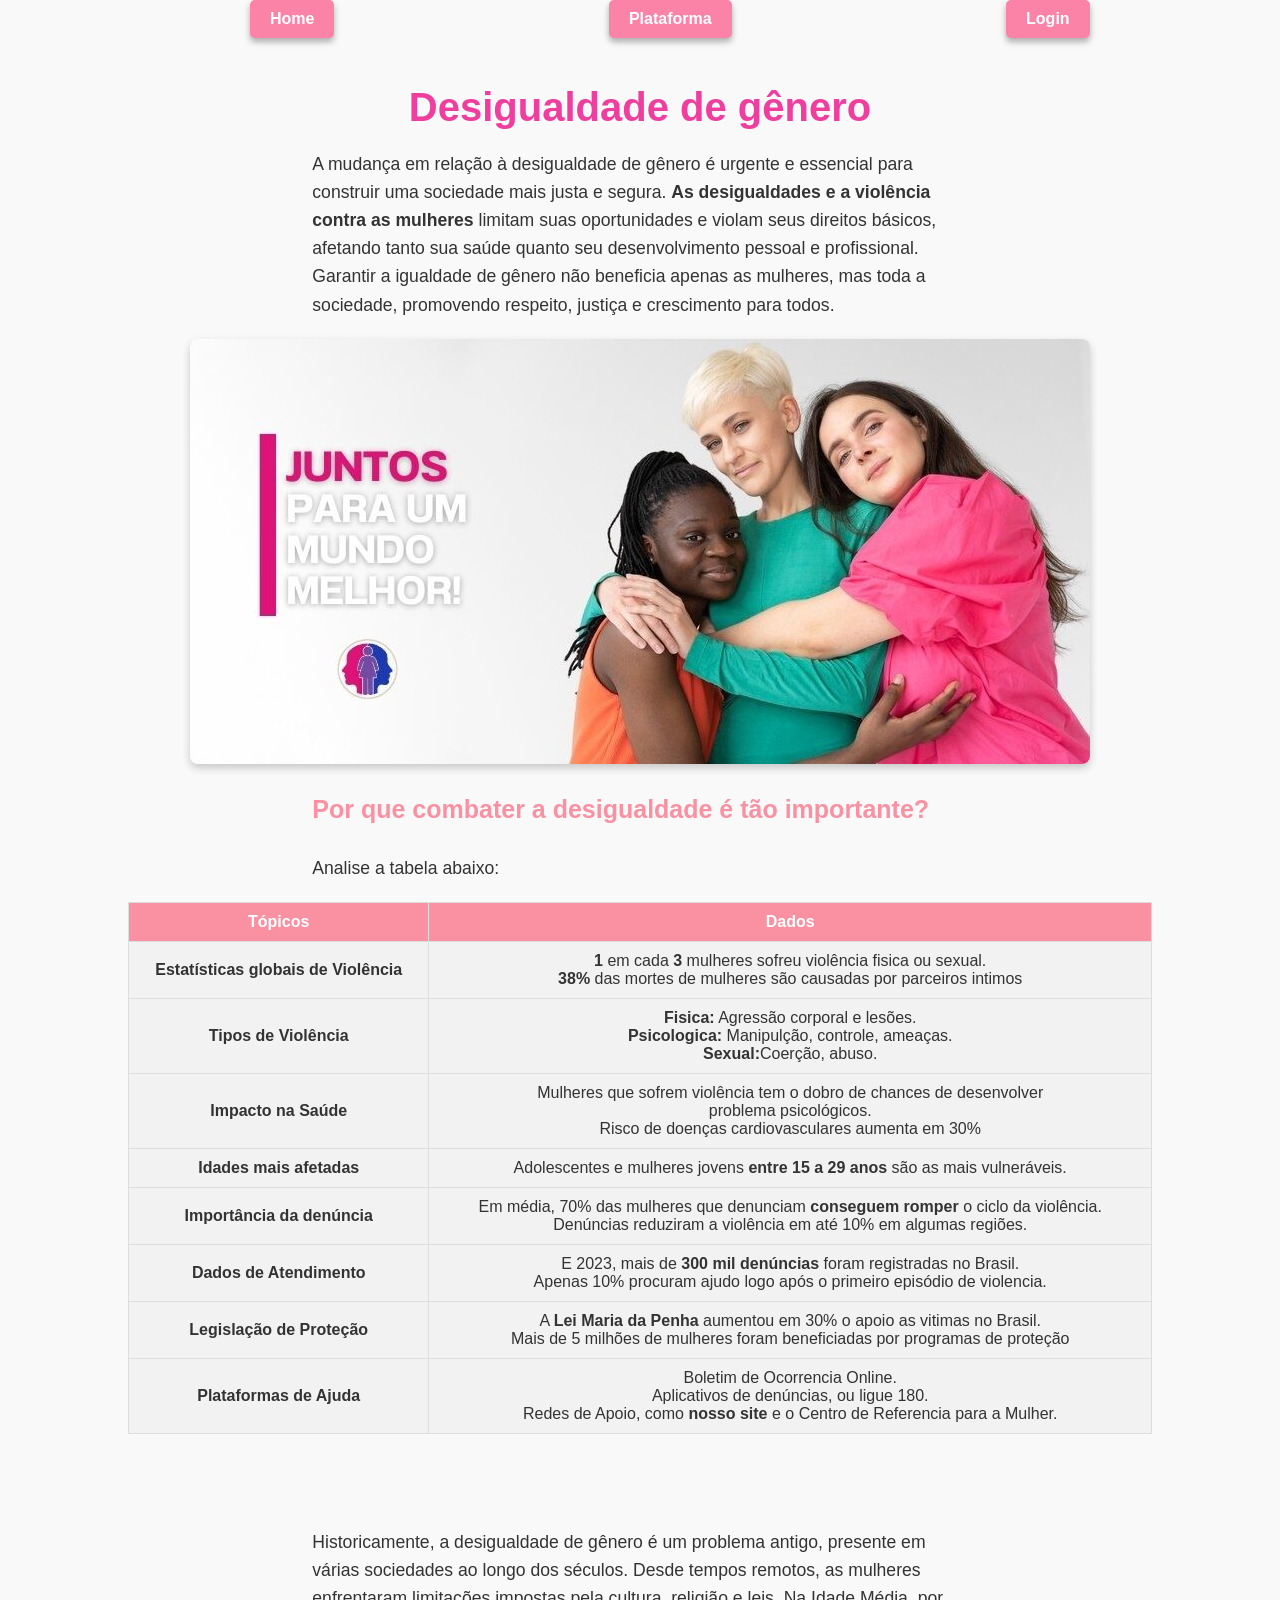
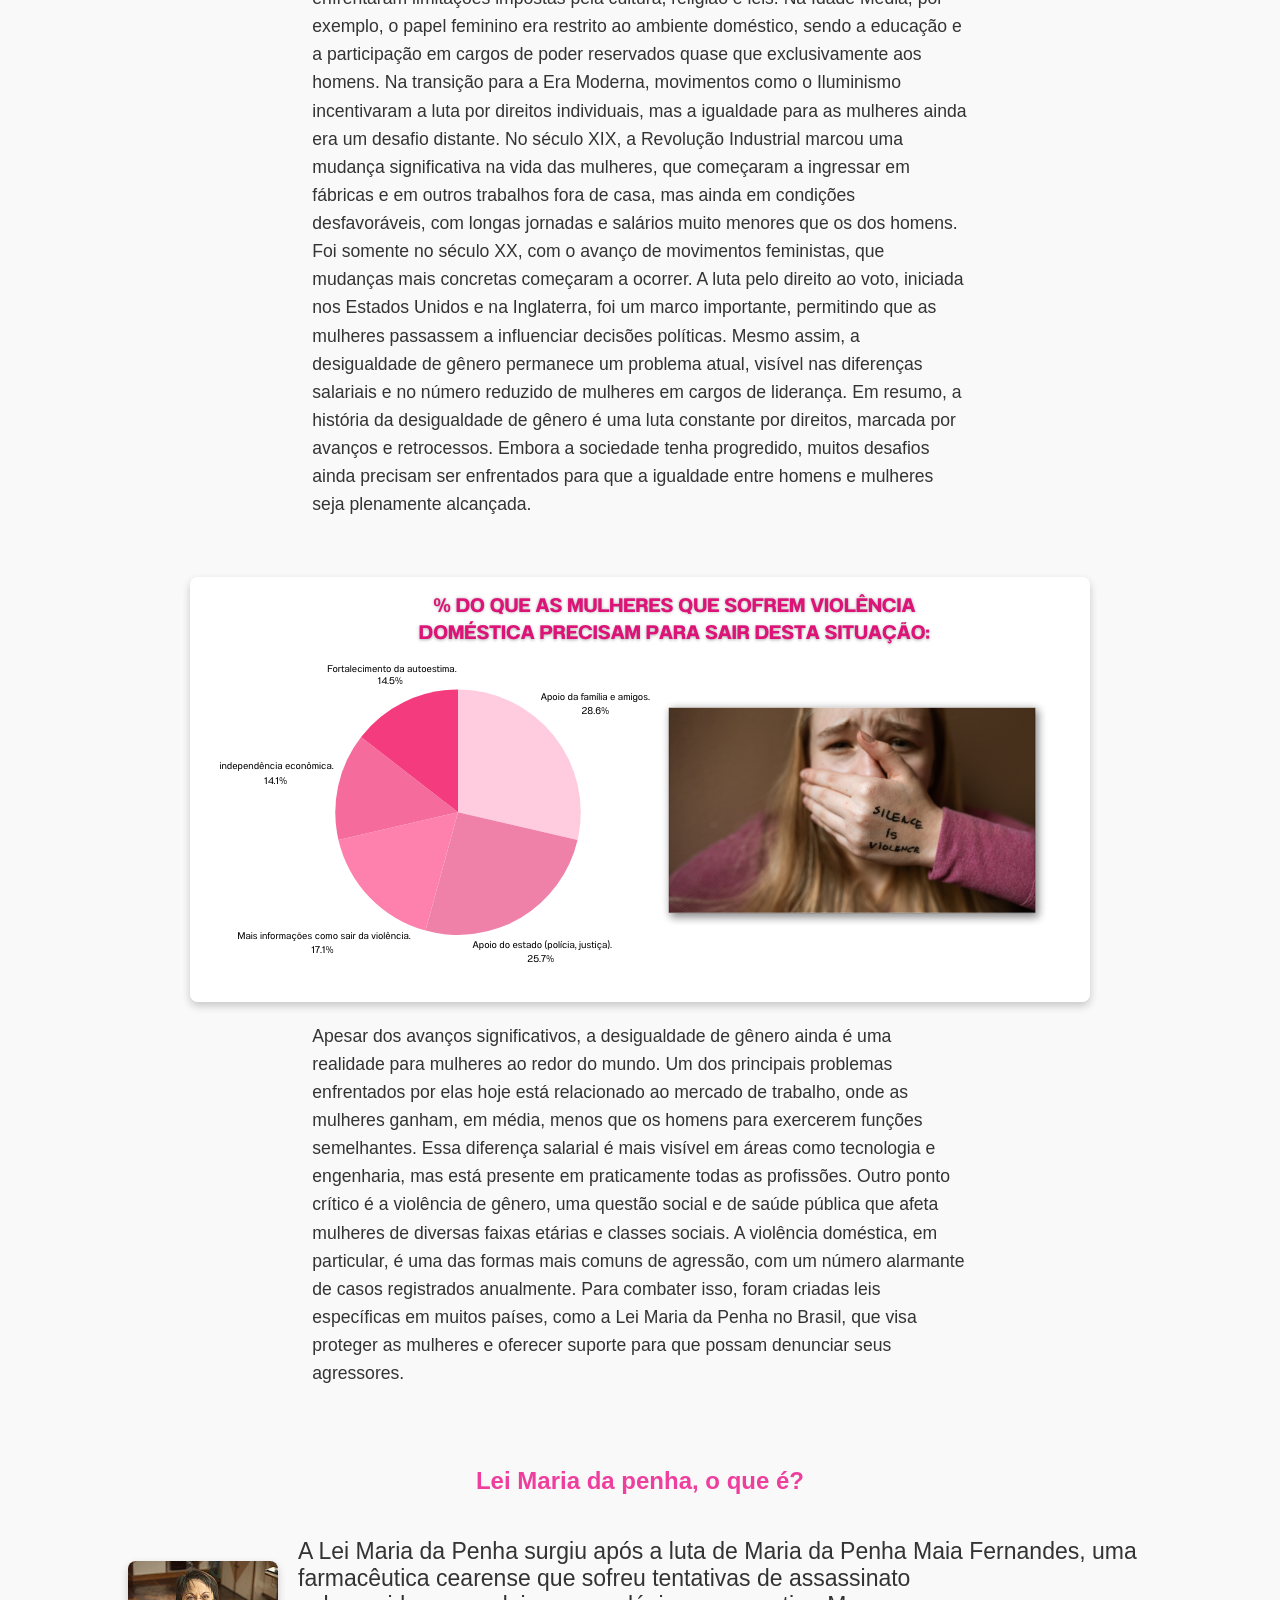
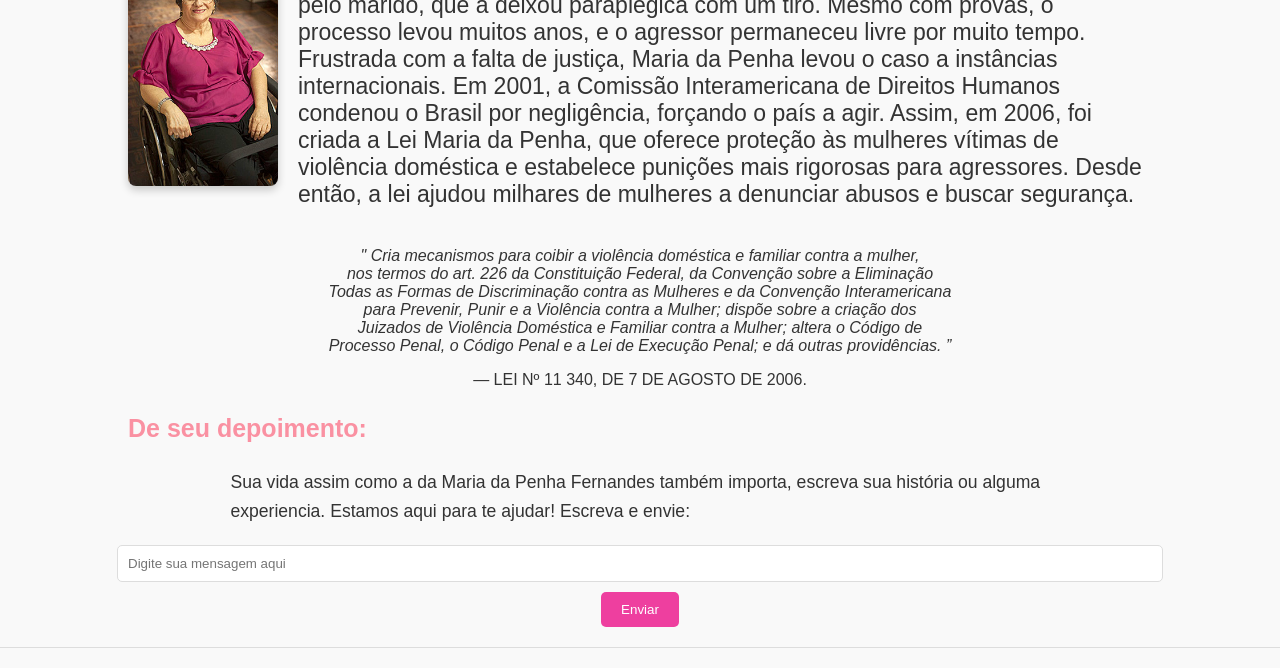
<file: blog.html>
<!DOCTYPE html>
<html lang="pt-BR">
<head>
<meta charset="UTF-8">
<meta name="viewport" content="width=device-width, initial-scale=1.0">
<link href="css/blog.css" rel="stylesheet" type="text/css">
<title>Sobre o Site</title>
</head>

<body>
    <a href="index.html" class="btn-home">Home</a> 
        <a href="plataforma.html" class="btn-home">Plataforma</a>
        <a href="login.html" class="btn-home">Login</a>
    <div class="container">
     <h1>Desigualdade de gênero</h1>
     <div class="text-section">
<p>A mudança em relação à desigualdade de gênero é urgente e essencial para construir
     uma sociedade mais justa e segura. <b>As desigualdades e a violência contra as mulheres </b>
     limitam suas oportunidades e violam seus direitos básicos, afetando tanto sua saúde 
     quanto seu desenvolvimento pessoal e profissional. Garantir a igualdade de gênero não
      beneficia apenas as mulheres, mas toda a sociedade, promovendo respeito, justiça e
       crescimento para todos.</p>
</div>

    <div class="image-section">
<!-- Imagem inicial do site, "Juntos para um mundo melhor" --><img src="img/JUNTOS.jpg" alt="mulheres">
     </div>
<div class="text-section">
<b><p style="font-size: 25px; color: #fa91a2;">Por que combater a desigualdade é tão importante?</p></b>
<p>Analise a tabela abaixo:</p>
    </div>

     <table>
<tr>
<th>Tópicos</th>
<th>Dados</th>
</tr>

<tr>
<td><b>Estatísticas globais de Violência </b></td>
<td><b> 1 </b> em cada<b> 3 </b>mulheres sofreu violência fisica ou sexual. 
    <br><b>38% </b>das mortes de mulheres são causadas por parceiros intimos</td>
</tr>

<tr>
     <td><b>Tipos de Violência</b> </td>
    <td><b>Fisica:</b> Agressão corporal e lesões. <br>
      <b>  Psicologica:</b> Manipulção, controle, ameaças.<br>
      <b>  Sexual:</b>Coerção, abuso.
    </td>
</tr>

<tr>
    <td><b>Impacto na Saúde</b></td>
     <td>Mulheres que sofrem violência tem o dobro de chances de desenvolver<br>
        problema psicológicos. <br> Risco de doenças cardiovasculares aumenta
       em 30%</td>
</tr>
<tr>
    <td><b>Idades mais afetadas</b></td>
    <td>Adolescentes e mulheres jovens <b>entre 15 a 29 anos</b> são as mais vulneráveis.</td>
    </tr>
    <tr>
    <td><b>Importância da denúncia </b></td>
    <td>Em média, 70% das mulheres que denunciam <b>conseguem romper</b> o ciclo da violência.
        <br> Denúncias reduziram a violência em até 10% em algumas regiões.</td>
    </tr>
    <tr>
    <td><b>Dados de Atendimento</b></td>
    <td>E 2023, mais de  <b>300 mil denúncias</b> foram registradas no Brasil.                                                                                                  
        <br> Apenas 10% procuram ajudo logo após o primeiro episódio de
        violencia.</td>
    </tr>

    <tr>
        <td><b>Legislação de Proteção</b></td>
        <td>A <b>Lei Maria da Penha</b> aumentou em 30% o apoio as vitimas no Brasil.
         <br> Mais de 5 milhões de mulheres foram beneficiadas por programas de 
            proteção
        </td>
        </tr>

        <tr>
            <td><b>Plataformas de Ajuda</b></td>
            <td>Boletim de Ocorrencia Online.<br>
            Aplicativos de denúncias, ou ligue 180. <br>
        Redes de Apoio, como <b>nosso site</b> e o Centro de Referencia para a Mulher. </td>
            </tr>
     </table>

<div class="text-section">
    <br>
    <br>
<p>Historicamente, a desigualdade de gênero é um problema antigo, presente em várias sociedades ao longo 
    dos séculos. Desde tempos remotos, as mulheres enfrentaram limitações impostas pela cultura, religião 
    e leis. Na Idade Média, por exemplo, o papel feminino era restrito ao ambiente doméstico, sendo a 
    educação e a participação em cargos de poder reservados quase que exclusivamente aos homens.
    Na transição para a Era Moderna, movimentos como o Iluminismo incentivaram a luta por direitos 
    individuais, mas a igualdade para as mulheres ainda era um desafio distante. No século XIX, a 
    Revolução Industrial marcou uma mudança significativa na vida das mulheres, que começaram a 
    ingressar em fábricas e em outros trabalhos fora de casa, mas ainda em condições desfavoráveis,
     com longas jornadas e salários muito menores que os dos homens.
    Foi somente no século XX, com o avanço de movimentos feministas, que mudanças mais concretas 
    começaram a ocorrer. A luta pelo direito ao voto, iniciada nos Estados Unidos e na Inglaterra,
     foi um marco importante, permitindo que as mulheres passassem a influenciar decisões políticas. 
     Mesmo assim, a desigualdade de gênero permanece um problema atual, visível nas diferenças salariais
      e no número reduzido de mulheres em cargos de liderança.
    Em resumo, a história da desigualdade de gênero é uma luta constante por direitos, marcada por avanços 
    e retrocessos. Embora a sociedade tenha progredido, muitos desafios ainda precisam ser enfrentados para
     que a igualdade entre homens e mulheres seja plenamente alcançada.</p>
</div>
<br>

<div class="image-section">

   <!-- A imagm de dados, com porcentagem de mulher agredida --> <img src="img/dados1.png" alt="Imagem ilustrativa adicional">
</div>

<div class="text-section">
<p>Apesar dos avanços significativos, a desigualdade de gênero ainda é uma realidade para mulheres 
    ao redor do mundo. Um dos principais problemas enfrentados por elas hoje está relacionado ao
     mercado de trabalho, onde as mulheres ganham, em média, menos que os homens para exercerem funções 
     semelhantes. Essa diferença salarial é mais visível em áreas como tecnologia e engenharia, mas está 
     presente em praticamente todas as profissões.
    Outro ponto crítico é a violência de gênero, uma questão social e de saúde pública que afeta mulheres
     de diversas faixas etárias e classes sociais. A violência doméstica, em particular, é uma das formas 
     mais comuns de agressão, com um número alarmante de casos registrados anualmente. Para combater isso,
      foram criadas leis específicas em muitos países, como a Lei Maria da Penha no Brasil, que visa proteger 
      as mulheres e oferecer suporte para que possam denunciar seus agressores.</p>
</div>

</div>

<div class="content-section">

    <h2 id="Lei">Lei Maria da penha, o que é?</h2>

    <div class="image-text">

   <!-- Coloca a foto da maria da penha -->       <img src="img/Mariadapenha.jpg" alt="Imagem ilustrativa" class="side-image">

    <p class="side-text">A Lei Maria da Penha surgiu após a luta de Maria da Penha Maia Fernandes, uma farmacêutica 
        cearense que sofreu tentativas de assassinato <br>pelo marido, que a deixou paraplégica com um tiro. Mesmo com
         provas, o processo levou muitos anos, e o agressor permaneceu livre por muito tempo.
        Frustrada com a falta de justiça, Maria da Penha levou o caso a instâncias internacionais. Em 2001, a Comissão
         Interamericana de Direitos Humanos condenou o Brasil por negligência, forçando o país a agir. Assim, em 2006, 
         foi criada a Lei Maria da Penha, que oferece proteção às mulheres vítimas de violência doméstica e estabelece
          punições mais rigorosas para agressores. Desde então, a lei ajudou milhares de mulheres a denunciar abusos e 
          buscar segurança.</p>
    </div>

    <p style="text-align: center; font-style: italic;">
       " Cria mecanismos para coibir a violência doméstica e familiar contra a mulher,<br>
         nos termos do art. 226 da Constituição Federal, da Convenção sobre a Eliminação <br>
          Todas as Formas de Discriminação contra as Mulheres e da Convenção Interamericana <br>
          para Prevenir, Punir e a Violência contra a Mulher; dispõe sobre a criação dos<br>
          Juizados de Violência  Doméstica e Familiar contra a Mulher; altera o Código de <br>
          Processo Penal, o Código Penal e a Lei de 
           Execução Penal; e dá outras providências.
        ”</p>
         
        <p style="text-align: center; "> — LEI Nº 11 340, DE 7 DE AGOSTO DE 2006.</p>

        <b><p style="font-size: 25px; color: #fa91a2;">De seu depoimento: </p></b>

        <div class="text-section">   <p>Sua vida assim como a 
        da Maria da Penha Fernandes também importa, 
        escreva sua história ou alguma experiencia. 
        Estamos aqui para te ajudar!  Escreva e envie:</div></p>
    
 
    <div class="form-section"> 

    <input type="text" id="message-input" placeholder="Digite sua mensagem aqui">

    <button onclick="addMessage()">Enviar</button>
    </div>

    <div id="messages-container" class="messages-container"></div>
    
    </div>
    <script>
    
    function addMessage() {
    
        const messageInput = document.getElementById("message-input");
    
        const messageText = messageInput.value.trim();
    
        if (messageText === "") return;
    
        const messageContainer = document.getElementById("messages-container");
    
        const messageElement = document.createElement("div");
    
        messageElement.classList.add("message");
    
     /*Coloca a foto de usuario*/   messageElement.innerHTML = ` <img src="img/perfil.jpg" alt="Foto de usuário"> <p>${messageText}</p> `;
    
        messageContainer.appendChild(messageElement);
    
        messageInput.value = "";
    
    }
    </script>
    </div>
    </body>
    </html> 
</body>
</html>
</file>
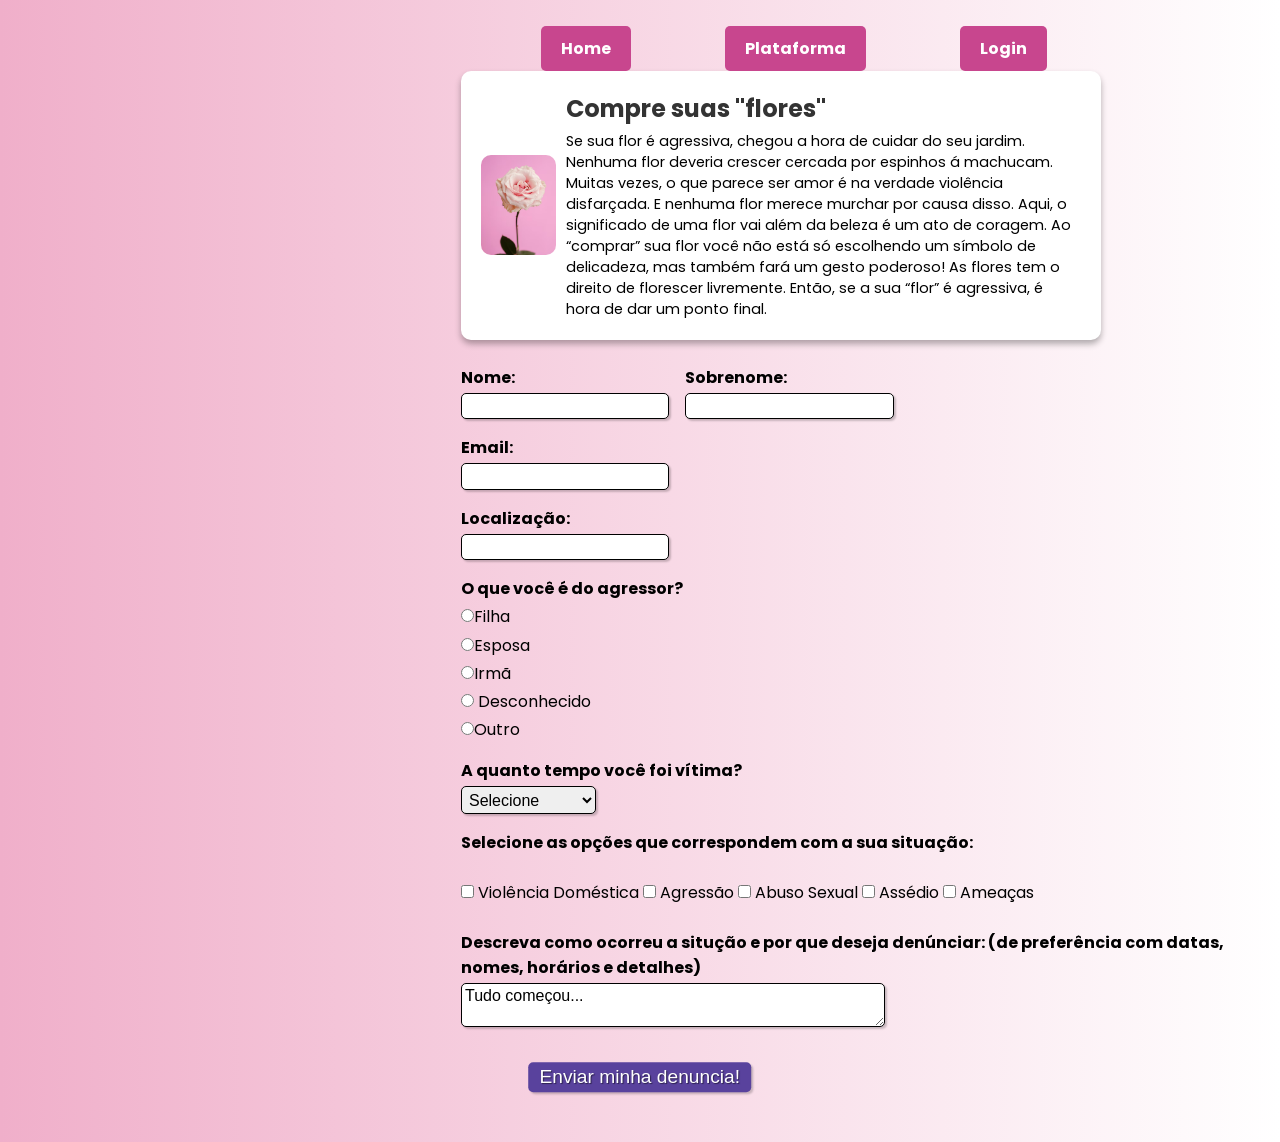
<file: formulario.html>
<!DOCTYPE html>
<html lang="pt-br">
<head>
    <meta charset="UTF-8">
    <meta http-equiv="X-UA-Compatible" content="IE=edge">
    <meta name="viewport" content="width=device-width, initial-scale=1.0">
    <link rel="stylesheet" href="css/formulario.css" type="text/css">
    <title>Formulário</title>
</head>
<body>
    <header>
      <a href="index.html" class="btn-home">Home</a> 
        <a href="plataforma.html" class="btn-home">Plataforma</a>
        <a href="login.html" class="btn-home">Login</a>

    <div class="container">
    <img src="img/formulario.avif" alt="flor">
    <div class="text-content">
    <h1>Compre suas "flores"</h1>
    <p>Se sua flor é agressiva, chegou a hora de cuidar do seu jardim.
        Nenhuma flor deveria crescer cercada por espinhos á machucam.
         Muitas vezes, o que parece ser amor é na verdade violência
          disfarçada. E nenhuma flor merece murchar por causa disso.    
        Aqui, o significado de uma flor vai além da beleza é um ato de 
        coragem. Ao “comprar” sua flor você não está só escolhendo um 
        símbolo de delicadeza, mas também fará um gesto poderoso!       
        As flores tem o direito de florescer livremente. Então, se
         a sua “flor” é agressiva, é hora de dar um ponto final. </p>
    </div>
    </div>

   <br>
    <form>
        <fieldset class="grupo"> <!--junção das duas divs: nome e sobrenome e a classe "grupo" pois ele vai agrupar tudo-->
            <div class="campo">
                <label for="nome"><strong>Nome:</strong></label> <!-- nome do campo e o "for" mostra para onde está sendo indicado esse campo-->
                <input type="text" name="nome"  id="nome" required> <!--o "required" significa que a pessoa não vai conseguir enviar o formulário caso não prencha esse campo-->
            </div>

            <div class="campo">
                <label for="sobrenome"><strong>Sobrenome:</strong></label>
                <input type="text" name="sobrenome" id="sobrenome" required>
            </div>
        </fieldset>

        <div class="campo">
            <label for="email"><strong>Email:</strong></label>
            <input type="email" name="email" id="email" required>
        </div>

        <div class="campo">
            <label><strong>Localização:</strong></label>
            <input type="text" name="localizacao"  id="localização">
        </div>

        <div class="campo">
            <label><strong>O que você é do agressor?</strong></label>
            <label>
                <input type="radio" name="escolha" value="filha">Filha
            </label>
            <label>
                <input type="radio" name="escolha" value="esposa">Esposa
            </label>
            <label>
                <input type="radio" name="escolha" value="filha">Irmã
            </label>
            <label>
                <input type="radio" name="escolha" value="filha"> Desconhecido
            </label>
            <label>
                <input type="radio" name="escolha" value="outro">Outro
            </label>
        </div>

        <div class="campo">
            <label for="quantotempo"><strong>A quanto tempo você foi vítima?</strong></label>
            <select id="quantotempo">
                <option selected disabled value="">Selecione</option> <!-- essa opção não tem valor, só irá aparecer escrito-->
                <option>+ de 1 semana</option>
                <option>- de 1 semana</option>
                <option>+ de 1 mês</option>
                <option>- de 1 mês</option>
                <option>6 meses</option>
                <option>1 ano</option>
                <option>2 anos</option>
                <option>+ de 2 anos</option>
            </select>
        </div>

        <fieldset class="grupo">
            <div id="check">
                <label><strong>Selecione as opções que correspondem com a sua situação:</strong></label><br><br>
                <input type="checkbox" id="situacao1" name="situacao1" value="Violenciadomestica">
                <label for="situacao1">Violência Doméstica</label>
                
                <input type="checkbox" id="situacao2" name="situacao2" value="Agressao">
                <label for="situacao2">Agressão</label>

                <input type="checkbox" id="situacao3" name="situacao3" value="Abusosexual">
                <label for="situacao3">Abuso Sexual</label>

                <input type="checkbox" id="situacao4" name="situacao4" value="Assedio">
                <label for="situacao4">Assédio</label>

                <input type="checkbox" id="situacao5" name="situacao5" value="Ameacas">
                <label for="situacao5">Ameaças</label>

            </div>
        </fieldset>

        <div class="campo">
            <br>
            <label><strong>Descreva como ocorreu a situção e por que deseja denúnciar: 
                (de preferência com datas, nomes, horários e detalhes)</strong></label>
            <textarea row="6" style="width: 26em" id="descricao" name="descricao">Tudo começou... </textarea>
            <br>
            <br>

            <button class="botao" type="submit">Enviar minha denuncia!</button> <!--submit é o tipi de botão que envia o formulário-->
        </div>

    
    </form>
 
</body>
</html>
</file>
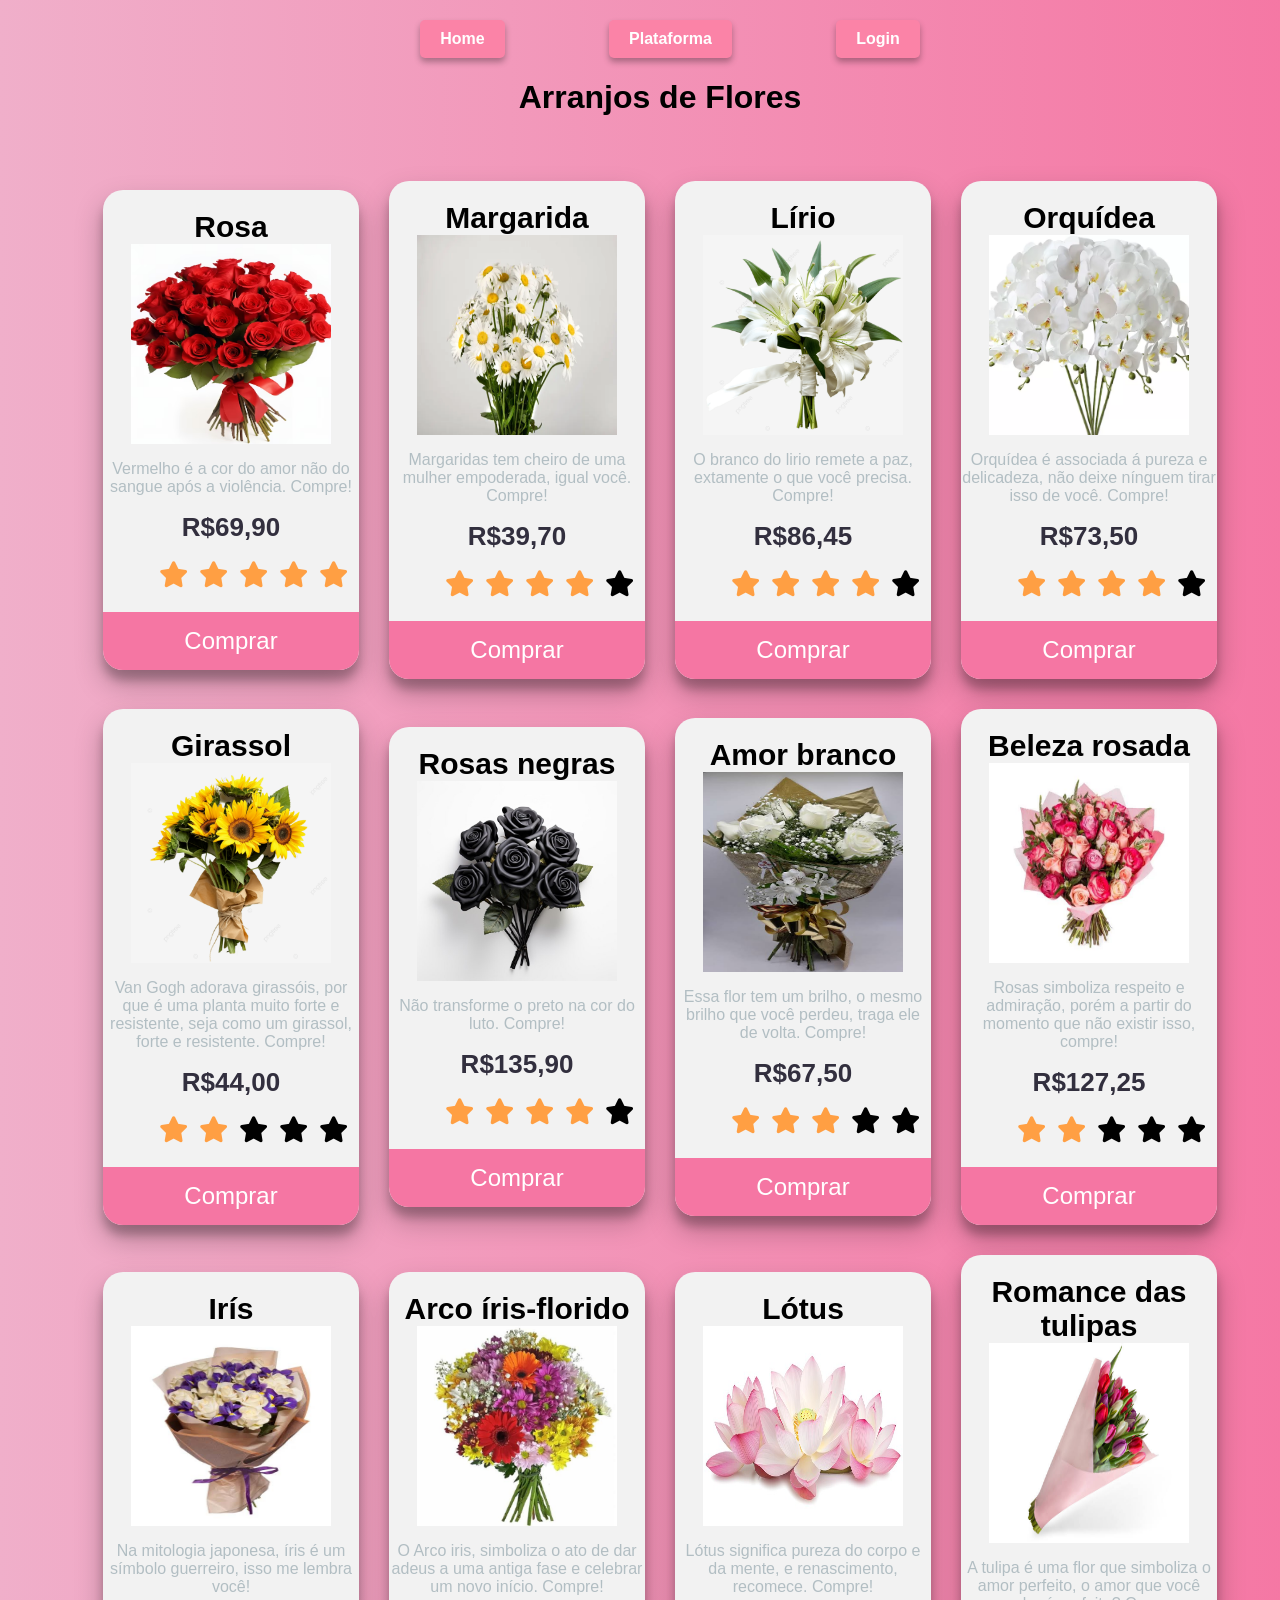
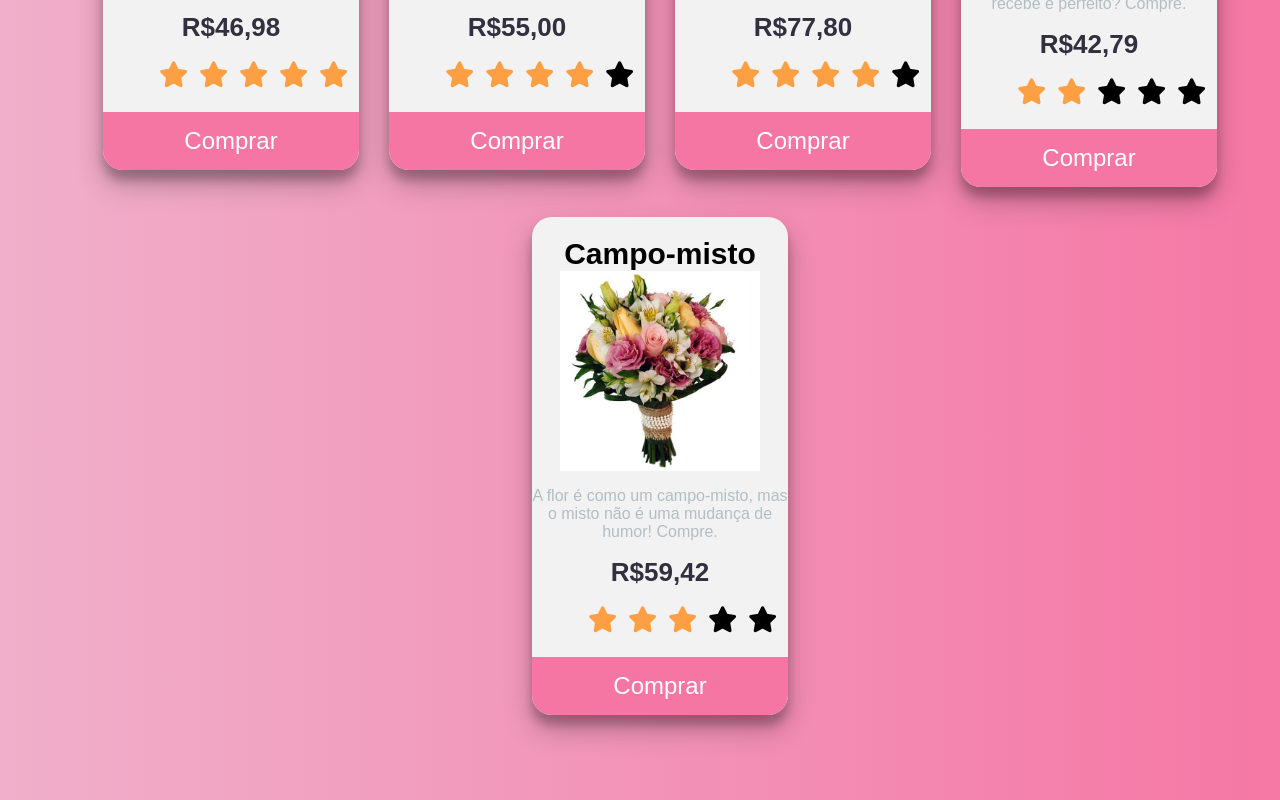
<file: lojavirtual.html>
<!DOCTYPE html>
<html lang="pt-br">
<head>
    <meta charset="UTF-8">
    <meta http-equiv="X-UA-Compatible" content="IE=edge">
    <meta name="viewport" content="width=device-width, initial-scale=1.0">
    <link rel="stylesheet" href="https://cdnjs.cloudflare.com/ajax/libs/font-awesome/6.7.0/css/all.min.css" integrity="sha512-9xKTRVabjVeZmc+GUW8GgSmcREDunMM+Dt/GrzchfN8tkwHizc5RP4Ok/MXFFy5rIjJjzhndFScTceq5e6GvVQ==" crossorigin="anonymous" referrerpolicy="no-referrer" />
    <link rel="stylesheet" href="css/lv.css" type="text/css">
    <title>Loja Virtual</title>
</head>
<body>
  <header>
   
   
  </header>
  <a href="index.html" class="btn-home">Home</a> 
  <a href="plataforma.html" class="btn-home">Plataforma</a>
  <a href="login.html" class="btn-home">Login</a>
  <h1>Arranjos de Flores</h1>

  <div class="gallery">

    <div class="container">
      <h3>Rosa</h3>
      <img src="img/rosa.avif">
      <p>Vermelho é a cor do amor não do sangue após a violência. Compre! </p>
      <h6>R$69,90</h6>
      <ul>
        <li><i class="fa fa-star checked"></i></li> <!-- estrela de avaliação-->
        <li><i class="fa fa-star checked"></i></li>
        <li><i class="fa fa-star checked"></i></li>
        <li><i class="fa fa-star checked"></i></li>
        <li><i class="fa fa-star checked"></i></li>
      </ul>
      <button class="comprar"><a href="formulario.html">Comprar</a></button>
    </div>

    <div class="container">
      <h3>Margarida</h3>
      <img src="img/margarida.webp">
      <p>Margaridas tem cheiro de uma mulher empoderada, igual você. Compre! </p>
      <h6>R$39,70</h6>
      <ul>
        <li><i class="fa fa-star checked"></i></li> <!-- estrela de avaliação-->
        <li><i class="fa fa-star checked"></i></li>
        <li><i class="fa fa-star checked"></i></li>
        <li><i class="fa fa-star checked"></i></li>
        <li><i class="fa fa-star"></i></li>
      </ul>
      <button class="comprar"><a href="formulario.html">Comprar</a></button>
    </div>

    <div class="container">
      <h3>Lírio</h3>
      <img src="img/lirio.png">
      <p>O branco do lirio remete a paz, extamente o que você precisa. Compre! </p>
      <h6>R$86,45</h6>
      <ul>
        <li><i class="fa fa-star checked"></i></li> <!-- estrela de avaliação-->
        <li><i class="fa fa-star checked"></i></li>
        <li><i class="fa fa-star checked"></i></li>
        <li><i class="fa fa-star checked"></i></li>
        <li><i class="fa fa-star"></i></li>
      </ul>
      <button class="comprar"><a href="formulario.html">Comprar</a></button>
    </div>

    <div class="container">
      <h3>Orquídea</h3>
      <img src="img/orquídea.webp">
      <p>Orquídea é associada á pureza e delicadeza, não deixe nínguem tirar
        isso de você. Compre!
      </p>
      <h6>R$73,50</h6>
      <ul>
        <li><i class="fa fa-star checked"></i></li> <!-- estrela de avaliação-->
        <li><i class="fa fa-star checked"></i></li>
        <li><i class="fa fa-star checked"></i></li>
        <li><i class="fa fa-star checked"></i></li>
        <li><i class="fa fa-star"></i></li>
      </ul>
      <button class="comprar"><a href="formulario.html">Comprar</a></button>
    </div>

    <div class="container">
      <h3>Girassol</h3>
      <img src="img/girassol.png">
      <p>Van Gogh adorava girassóis, por que é uma planta muito forte e resistente, 
        seja como um girassol, forte e resistente. Compre!
      </p>
      <h6>R$44,00</h6>
      <ul>
        <li><i class="fa fa-star checked"></i></li> <!-- estrela de avaliação-->
        <li><i class="fa fa-star checked"></i></li>
        <li><i class="fa fa-star"></i></li>
        <li><i class="fa fa-star"></i></li>
        <li><i class="fa fa-star"></i></li>
      </ul>
      <button class="comprar"><a href="formulario.html">Comprar</a></button>
    </div>

    <div class="container">
      <h3>Rosas negras</h3>
      <img src="img/rosasnegras.jpg">
      <p>Não transforme o preto na cor do luto. Compre!</p>
      <h6>R$135,90</h6>
      <ul>
        <li><i class="fa fa-star checked"></i></li> <!-- estrela de avaliação-->
        <li><i class="fa fa-star checked"></i></li>
        <li><i class="fa fa-star checked"></i></li>
        <li><i class="fa fa-star checked"></i></li>
        <li><i class="fa fa-star"></i></li>
      </ul>
      <button class="comprar"><a href="formulario.html">Comprar</a></button>
    </div>

    <div class="container">
      <h3>Amor branco</h3>
      <img src="img/amor branco.jpeg">
      <p>Essa flor tem um brilho, o mesmo brilho que você perdeu, traga ele de volta. Compre!</p>
      <h6>R$67,50</h6>
      <ul>
        <li><i class="fa fa-star checked"></i></li> <!-- estrela de avaliação-->
        <li><i class="fa fa-star checked"></i></li>
        <li><i class="fa fa-star checked"></i></li>
        <li><i class="fa fa-star"></i></li>
        <li><i class="fa fa-star"></i></li>
      </ul>
      <button class="comprar"><a href="formulario.html">Comprar</a></button>
    </div>

    <div class="container">
      <h3>Beleza rosada</h3>
      <img src="img/beleza rosada.jpeg">
      <p>Rosas simboliza respeito e admiração, porém a partir do
        momento que não existir isso, compre! </p>
      <h6>R$127,25</h6>
      <ul>
        <li><i class="fa fa-star checked"></i></li> <!-- estrela de avaliação-->
        <li><i class="fa fa-star checked"></i></li>
        <li><i class="fa fa-star"></i></li>
        <li><i class="fa fa-star"></i></li>
        <li><i class="fa fa-star"></i></li>
      </ul>
      <button class="comprar"><a href="formulario.html">Comprar</a></button>
    </div>

    <div class="container">
      <h3>Irís</h3>
      <img src="img/iris.jpeg">
      <p>Na mitologia japonesa, íris é um símbolo guerreiro,
        isso me lembra você!
      </p>
      <h6>R$46,98</h6>
      <ul>
        <li><i class="fa fa-star checked"></i></li> <!-- estrela de avaliação-->
        <li><i class="fa fa-star checked"></i></li>
        <li><i class="fa fa-star checked"></i></li>
        <li><i class="fa fa-star checked"></i></li>
        <li><i class="fa fa-star checked"></i></li>
      </ul>
      <button class="comprar"><a href="formulario.html">Comprar</a></button>
    </div>

    <div class="container">
      <h3>Arco íris-florido</h3>
      <img src="img/arco-íris florido.jpeg">
      <p>O Arco iris, simboliza o ato de dar adeus a uma antiga fase e celebrar um novo início. Compre!

      </p>
      <h6>R$55,00</h6>
      <ul>
        <li><i class="fa fa-star checked"></i></li> <!-- estrela de avaliação-->
        <li><i class="fa fa-star checked"></i></li>
        <li><i class="fa fa-star checked"></i></li>
        <li><i class="fa fa-star checked"></i></li>
        <li><i class="fa fa-star"></i></li>
      </ul>
      <button class="comprar"><a href="formulario.html">Comprar</a></button>
    </div>

    <div class="container">
      <h3>Lótus</h3>
      <img src="img/lótus.jpg">
      <p> Lótus significa pureza do corpo e da mente, e renascimento, recomece. Compre!</p>
      <h6>R$77,80</h6>
      <ul>
        <li><i class="fa fa-star checked"></i></li> <!-- estrela de avaliação-->
        <li><i class="fa fa-star checked"></i></li>
        <li><i class="fa fa-star checked"></i></li>
        <li><i class="fa fa-star checked"></i></li>
        <li><i class="fa fa-star"></i></li>
      </ul>
      <button class="comprar"><a href="formulario.html">Comprar</a></button>
    </div>

    <div class="container">
      <h3>Romance das tulipas</h3>
      <img src="img/Romance das tulipas.jpeg">
      <p>A tulipa é uma flor que simboliza o amor perfeito, o amor que você recebe é perfeito? Compre.</p>
      <h6>R$42,79</h6>
      <ul>
        <li><i class="fa fa-star checked"></i></li> <!-- estrela de avaliação-->
        <li><i class="fa fa-star checked"></i></li>
        <li><i class="fa fa-star"></i></li>
        <li><i class="fa fa-star "></i></li>
        <li><i class="fa fa-star"></i></li>
      </ul>
      <button class="comprar"><a href="formulario.html">Comprar</a></button>
    </div>

    <div class="container">
      <h3>Campo-misto</h3>
      <img src="img/campo-misto.jpeg">
      <p>A flor é como um campo-misto, mas o misto não é uma mudança de humor! Compre.</p>
      <h6>R$59,42</h6>
      <ul>
        <li><i class="fa fa-star checked"></i></li> <!-- estrela de avaliação-->
        <li><i class="fa fa-star checked"></i></li>
        <li><i class="fa fa-star checked"></i></li>
        <li><i class="fa fa-star"></i></li>
        <li><i class="fa fa-star"></i></li>
      </ul>
      <button class="comprar"><a href="formulario.html">Comprar</a></button>
    </div>
  </div>

</body>
</html>
</file>
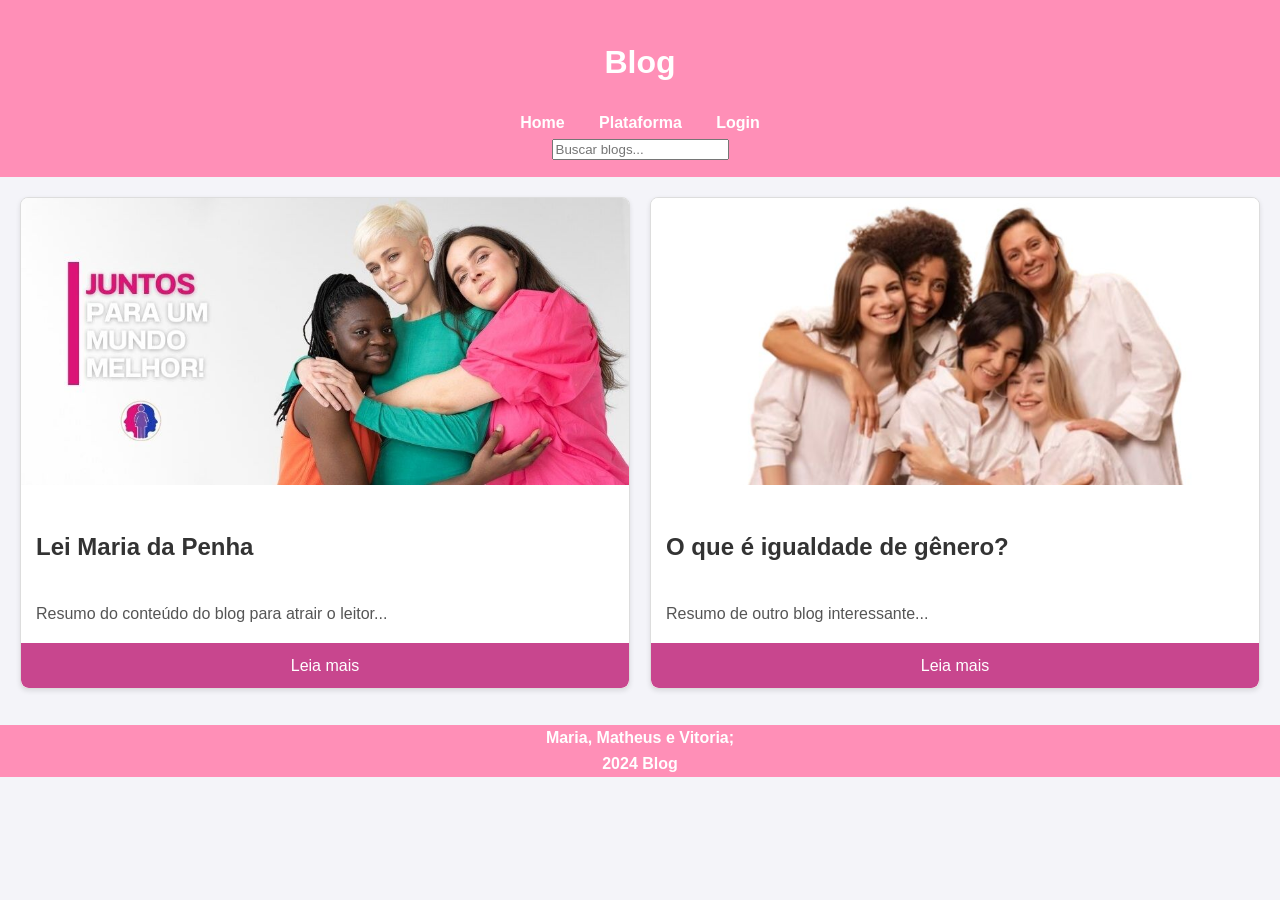
<file: menublogs.html>
<!DOCTYPE html>
<html lang="pt-BR">
<head>
  <meta charset="UTF-8">
  <meta name="viewport" content="width=device-width, initial-scale=1.0">
  <title>Blog</title><!--nome que aparece  na aba-->
  <link rel="stylesheet" href="css/menublogs.css"><!--chamando o css-->
</head>

<body>
  <header><!--cabeçalho da página-->
  <h1>Blog</h1> <!--título que aparece na parte de cima da página-->
  
  <nav><!-- menu superior para outras páginas -->
    <a href="index.html">Home</a>
    <a href="plataforma.html">Plataforma</a>
    <a href="login.html">Login</a>
  </nav>
  
  <!-- Campo de busca, barrinha de pesquisa -->
  <input type="text" class="busca" placeholder="Buscar blogs...">
</header>
  
  <main><!-- corpo da página -->
    <section class="listados-blogs"> <!-- seção onde fica os cards dos blogs -->
     
      <!-- Exemplo de um card de blog -->
      <article class="blog-card"> <!-- somente  um card de blog, no caso o primeiro -->
        <img src="img/JUNTOS.jpg" alt="Imagem do Blog">
        <h2>Lei Maria da Penha</h2>
        <p>Resumo do conteúdo do blog para atrair o leitor...</p>
        <a href="blog.html" class="leiamais"><!--botão leia mais-->
         Leia mais</a>
      </article>

      <article class="blog-card"> <!-- outro card de blog, no caso o segundo -->
        <img src="img/grupomulheresgrande.jpg" alt="Imagem do Blog">
        <h2>O que é igualdade de gênero?</h2>
        <p>Resumo de outro blog interessante...</p>
        <a href="#" class="leiamais">
            Leia mais</a>
      </article>
    </section>
  </main>
  
  <footer><!-- rodapé da página -->
    <p><strong>Maria, Matheus e Vitoria;
    <br>2024 Blog</strong></p>
  </footer>
</body>
  
  <script src="js/menublogs.js"></script><!--chamando o JavaScript-->
  
</html>
</file>
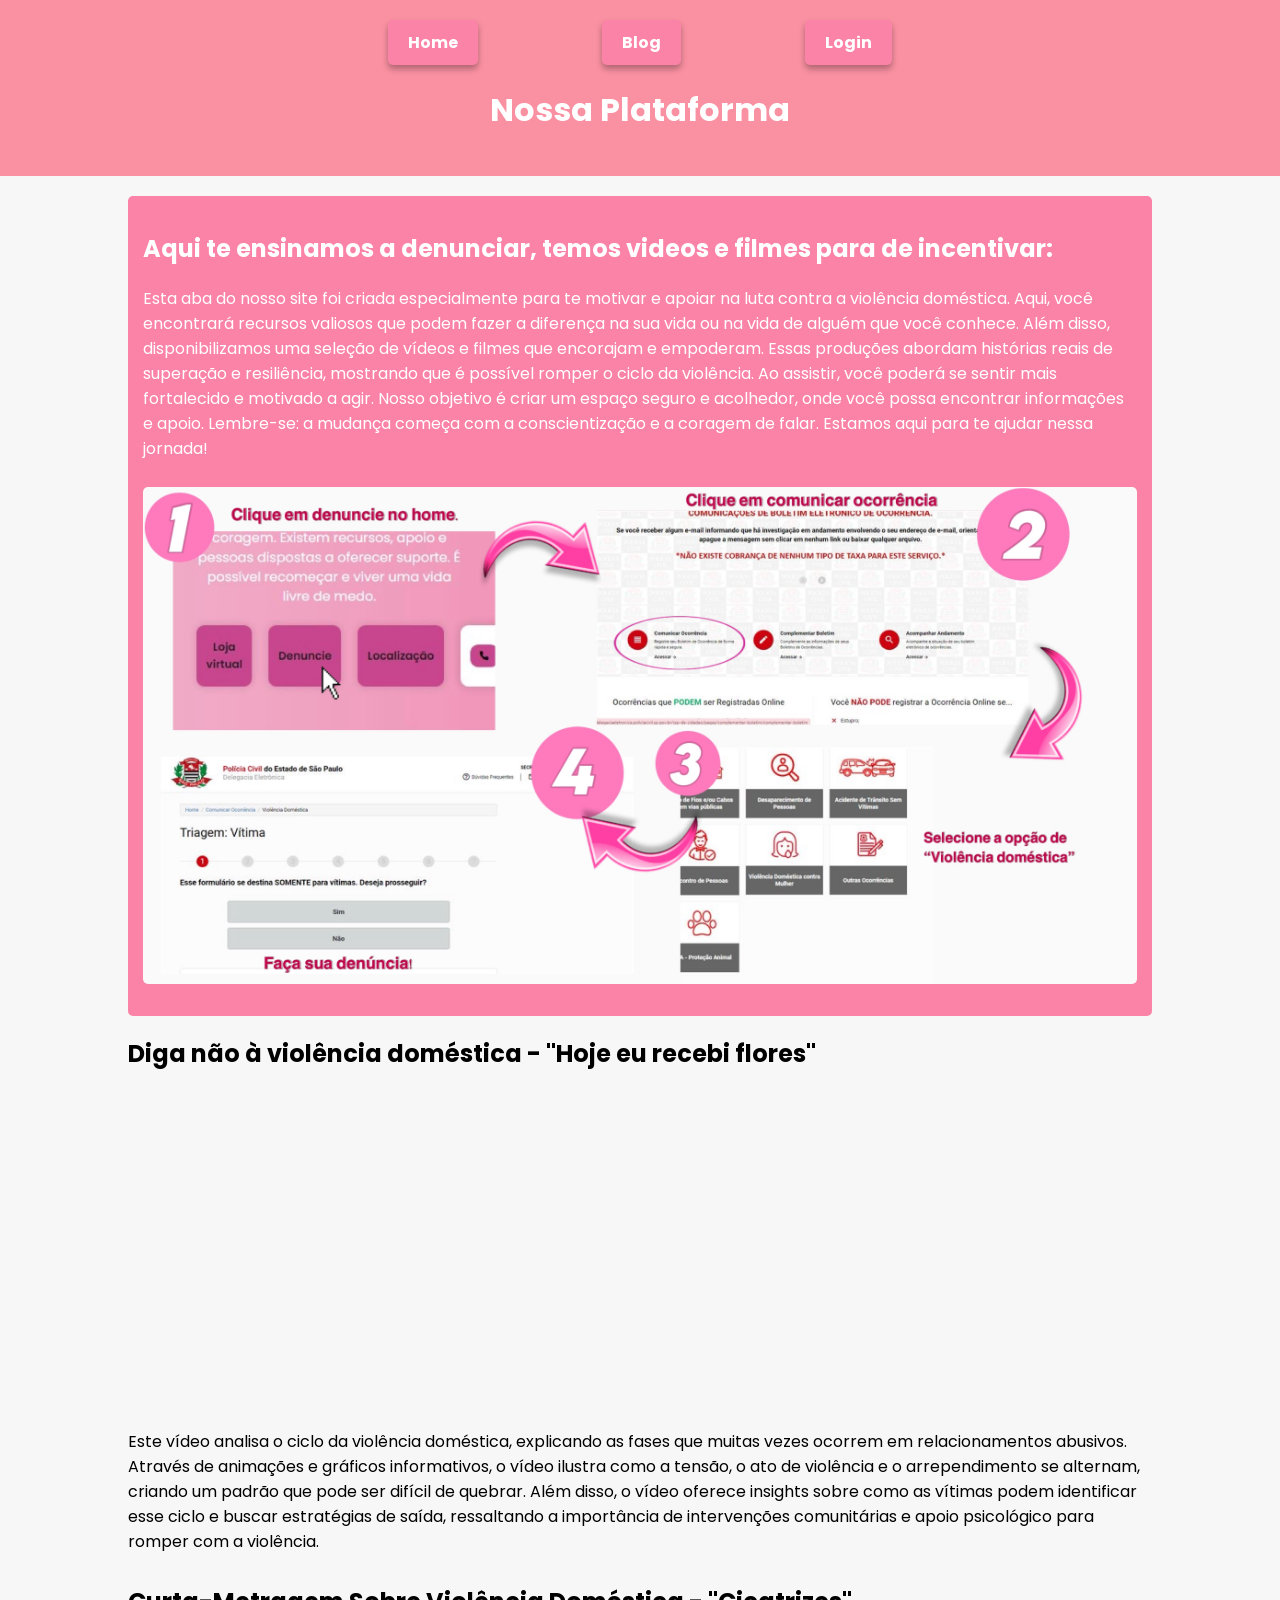
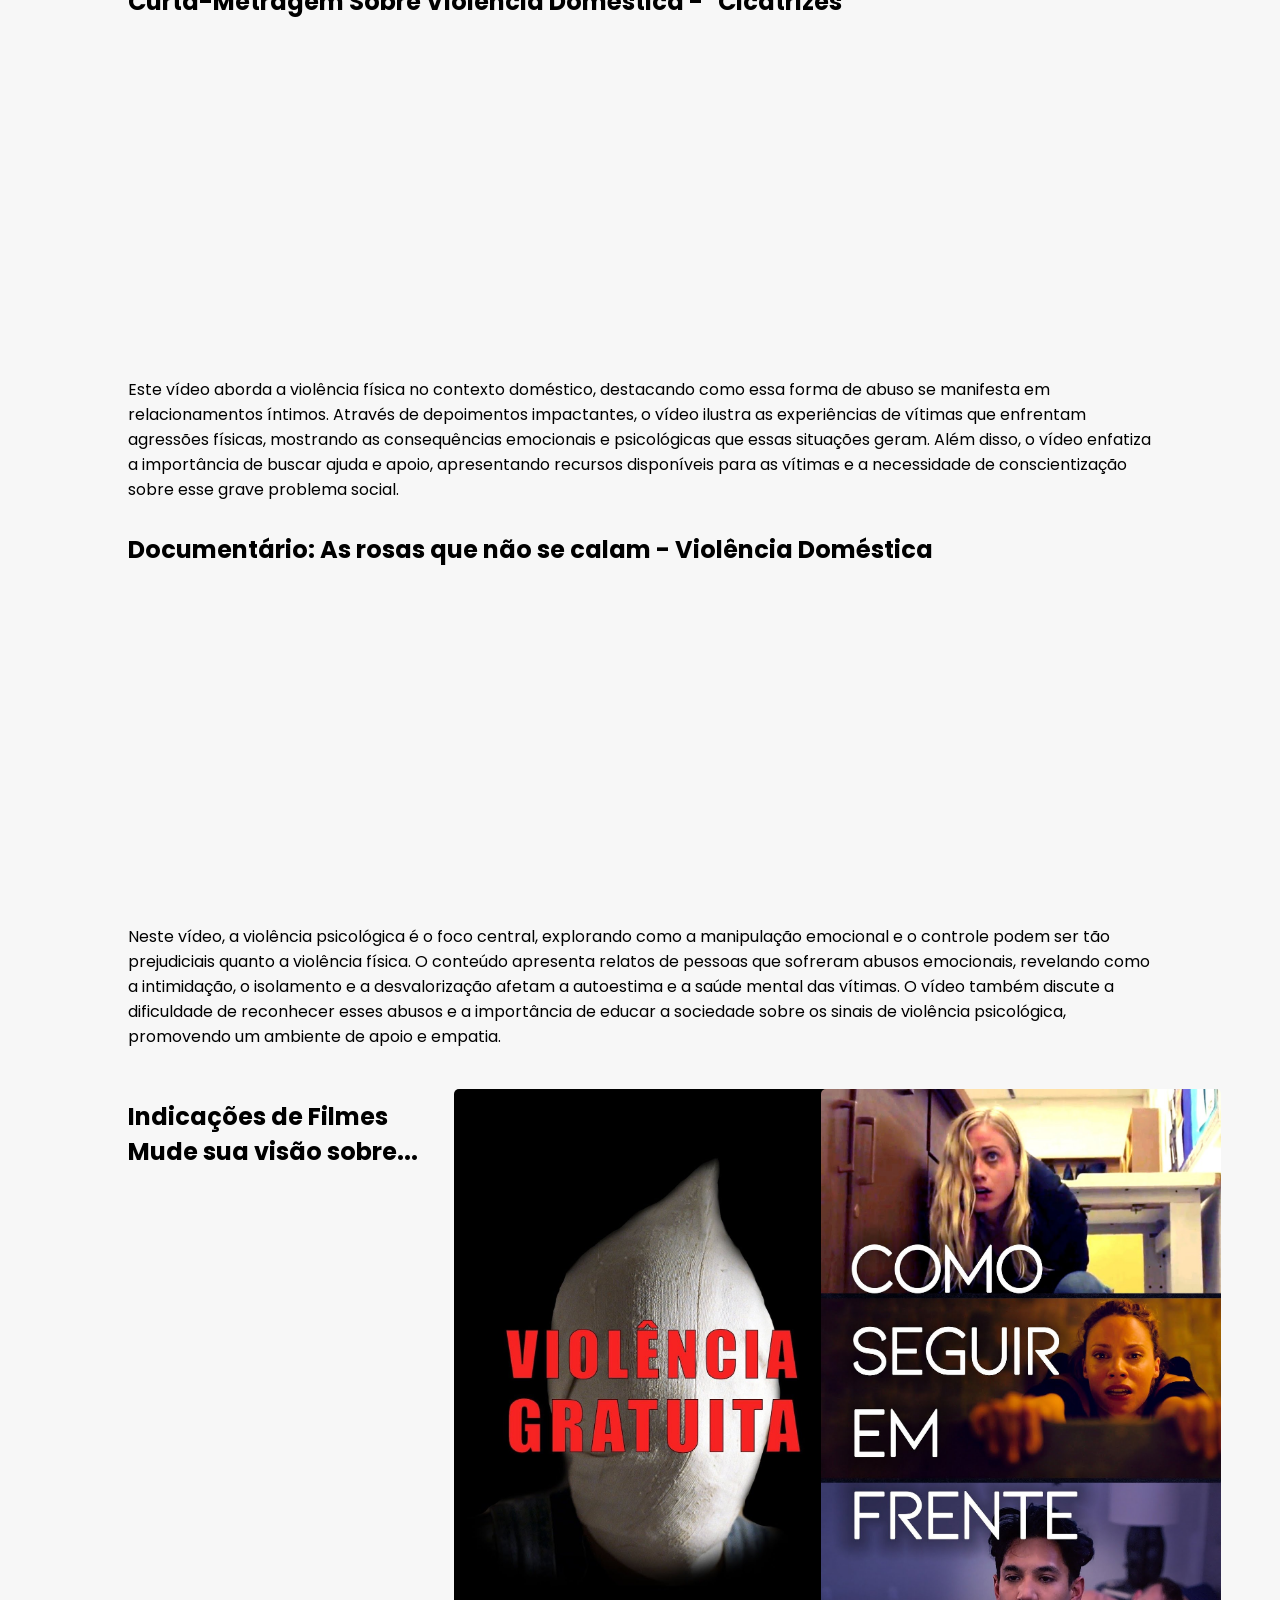
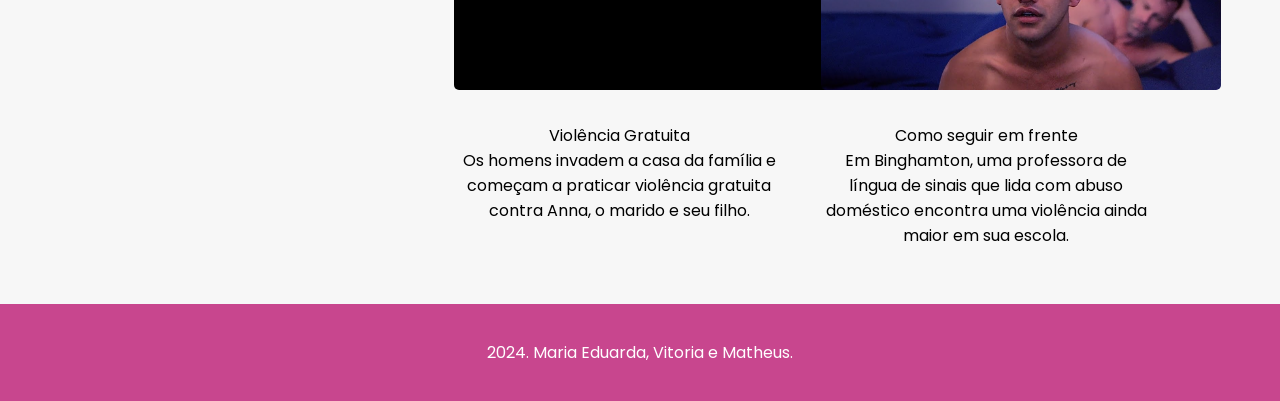
<file: plataforma.html>
<!DOCTYPE html>
<html lang="pt-br">
<head>
<meta charset="UTF-8">
<meta name="viewport" content="width=device-width, initial-scale=1.0">
<link rel="preconnect" href="https://fonts.googleapis.com">
<link rel="preconnect" href="https://fonts.gstatic.com" crossorigin>
<link href="https://fonts.googleapis.com/css2?family=Poppins:ital,wght@0,100;0,200;0,300;0,400;0,500;0,600;0,700;0,800;0,900;1,100;1,200;1,300;1,400;1,500;1,600;1,700;1,800;1,900&display=swap" rel="stylesheet">
<link rel="stylesheet" href="css/plataforma.css" type="text/css">
<title>Plataforma</title>

</head>

<body>
    <header>
      <a href="index.html" class="btn-home">Home</a> 
      <a href="menublogs.html" class="btn-home">Blog</a>
      <a href="login.html" class="btn-home">Login</a>
        <h1>Nossa Plataforma</h1>
       
     
    </header>


    <div class="container">

    <div class="text">

 <h2>Aqui te ensinamos a denunciar, temos videos e filmes para de incentivar: </h2>

<p>Esta aba do nosso site foi criada especialmente para te motivar e apoiar na luta contra a violência doméstica. Aqui, você encontrará recursos valiosos que podem fazer a diferença na sua vida ou na vida de alguém que você conhece.
    Além disso, disponibilizamos uma seleção de vídeos e filmes que encorajam e empoderam. Essas produções abordam histórias reais de superação e resiliência, mostrando que é possível romper o ciclo da violência. Ao assistir, você poderá se sentir mais fortalecido e motivado a agir.
    Nosso objetivo é criar um espaço seguro e acolhedor, onde você possa encontrar informações e apoio. Lembre-se: a mudança começa com a conscientização e a coragem de falar. Estamos aqui para te ajudar nessa jornada!</p>

<img src="img/Image (2).jpeg" alt="Descrição da imagem">

</div>

     <div class="video">
     <h2>Diga não à violência doméstica - "Hoje eu recebi flores"</h2>
     <iframe width="732" height="391" src="https://www.youtube.com/embed/mg92G5wBWus" title="Diga não à violência doméstica - &quot;Hoje eu recebi flores&quot;" frameborder="0" allow="accelerometer; autoplay; clipboard-write; encrypted-media; gyroscope; picture-in-picture; web-share" referrerpolicy="strict-origin-when-cross-origin" allowfullscreen></iframe>

<p>Este vídeo analisa o ciclo da violência doméstica, explicando as fases que muitas vezes ocorrem em relacionamentos abusivos. 
Através de animações e gráficos informativos, o vídeo ilustra como a tensão, o ato de violência e o arrependimento se alternam, 
criando um padrão que pode ser difícil de quebrar. Além disso, o vídeo oferece insights sobre como as vítimas podem identificar
 esse ciclo e buscar estratégias de saída, ressaltando a importância de intervenções comunitárias e apoio psicológico para romper 
 com a violência.</p>

     </div>

    <div class="video">
    <h2>Curta-Metragem Sobre Violência Doméstica - "Cicatrizes"</h2>
    <iframe width="695" height="391" src="https://www.youtube.com/embed/TBX-3LA_h5s" title="Curta-Metragem Sobre Violência Doméstica - &quot;Cicatrizes&quot;" frameborder="0" allow="accelerometer; autoplay; clipboard-write; encrypted-media; gyroscope; picture-in-picture; web-share" referrerpolicy="strict-origin-when-cross-origin" allowfullscreen></iframe>
<p>Este vídeo aborda a violência física no contexto doméstico, destacando como essa forma de abuso se manifesta em relacionamentos íntimos.
     Através de depoimentos impactantes, o vídeo ilustra as experiências de vítimas que enfrentam agressões físicas, mostrando as consequências
      emocionais e psicológicas que essas situações geram. Além disso, o vídeo enfatiza a importância de buscar ajuda e apoio, apresentando
       recursos disponíveis para as vítimas e a necessidade de conscientização sobre esse grave problema social.</p>
</div>

  <div class="video">
  <h2>Documentário: As rosas que não se calam - Violência Doméstica</h2>

  <iframe width="695" height="391" src="https://www.youtube.com/embed/a85wUv516oo" title="Documentário: As rosas que não se calam - Violência Doméstica" frameborder="0" allow="accelerometer; autoplay; clipboard-write; encrypted-media; gyroscope; picture-in-picture; web-share" referrerpolicy="strict-origin-when-cross-origin" allowfullscreen></iframe>
<p>Neste vídeo, a violência psicológica é o foco central, explorando como a manipulação
     emocional e o controle podem ser tão prejudiciais quanto a violência física. O conteúdo
      apresenta relatos de pessoas que sofreram abusos emocionais, revelando como a intimidação, 
      o isolamento e a desvalorização afetam a autoestima e a saúde mental das vítimas. O vídeo
       também discute a dificuldade de reconhecer esses abusos e a importância de educar a sociedade
        sobre os sinais de violência psicológica, promovendo um ambiente de apoio e empatia.</p>

    </div>
    <div class="film-section">

    <h2>Indicações de Filmes <br> Mude sua visão sobre...</h2>

<div class="film">

<a href="https://www.adorocinema.com/filmes/filme-12031/" target="_blank">

<img src="img/violenciagratuita.jpeg" alt="Filme 1">

</a>
<p>Violência Gratuita <br> Os homens invadem a casa da família e começam a praticar violência gratuita contra Anna, o marido e seu filho.</p>
</div>

<div class="film">

<a href="https://www.filmelier.com/br/filmes/18353/como-seguir-em-frente" target="_blank">
<img src="img/comoseguiremfrente.jpeg" alt="Filme 2">

</a>

<p>Como seguir em frente <br> Em Binghamton, uma professora de língua de sinais que lida com abuso doméstico encontra uma violência ainda maior em sua escola. </p>
   </div>
  </div>

</div>

<footer>
<p>2024. Maria Eduarda, Vitoria e Matheus.</p>
</footer>
</body>
</html>
</file>
<file: css/blog.css>
body {
    font-family: 'Poppins', sans-serif;
    margin: 0;
    padding: 0;
    background-color: #f9f9f9;
    color: #333;
}

.container {
    width: 80%;
    max-width: 1200px;
    margin: 0 auto;
    padding: 20px;
}

h1 {
    font-size: 2.5em;
    text-align: center;
    color: #ee3f9f;
    margin-bottom: 20px;
}

.text-section {
    font-size: 1.1em;
    margin: 20px 0;
    line-height: 1.6;
    margin-left: 10%;
    margin-right: 10%;
}

.image-section {
    display: flex;
    justify-content: center;
    margin: 20px 0;
}

img {
    max-width: 100%;
    height: auto;
    margin-left: 10%;
    margin-right: 10%;
    border-radius: 8px;
    box-shadow: 0 4px 8px rgba(0, 0, 0, 0.2);
}

table {
    width: 100%;
    margin: 20px 0;
    border-collapse: collapse;
}

table, th, td {
    border: 1px solid #ddd;
    padding: 10px;
    text-align: center;
}

th {
    background-color: #fa91a2;
    color: white;
}

td {
    background-color: #f2f2f2;
}
        /* Novo estilo para imagem, texto, formulário e mensagens */

.content-section {
    margin-top: 40px;
}

.content-section h2 {
    text-align: center;
    color: #ee3f9f;
}

.image-text {
    display: flex;
    align-items: center;
    gap: 20px;
    margin-top: 20px;
}

.side-image {
    width: 150px;
    border-radius: 8px;
    box-shadow: 0 4px 8px rgba(0, 0, 0, 0.2);
}

.side-text {
    font-size: 23px;
    color: #333;
    margin-left: -10%;
}

.form-section {
    display: flex;
    flex-direction: column;
    align-items: center;
    margin-top: 20px;
}

.form-section input[type="text"] {
    width: 80%;
    padding: 10px;
    margin-bottom: 10px;
    border: 1px solid #ddd;
    border-radius: 5px;
}

.form-section button {
    background-color: #ee3f9f;
    color: white;
    padding: 10px 20px;
    border: none;
    border-radius: 5px;
    cursor: pointer;
}

.messages-container {
    margin-top: 20px;
    padding: 10px;
    border-top: 1px solid #ddd;
}

.message {
    display: flex;
    align-items: center;
    margin-top: 10px;
}

.message img {
    width: 40px;
    height: 40px;
    border-radius: 50%;
    margin-right: 10px;
}

.message p {
    background-color: #f2f2f2;
    padding: 8px 12px;
    border-radius: 5px; 
}


button {
    appearance: auto;
    
    text-rendering: auto;
    letter-spacing: normal;
    word-spacing: normal;
    line-height: normal;
    text-transform: none;
    text-indent: 0px;
    text-shadow: none;
    display: inline-block;
    text-align: center;
    align-items: flex-start;
    cursor: default;
    box-sizing: border-box;
    margin: 0em;
    padding-block: 1px;
    padding-inline: 6px;
    border-width: 2px;
    border-style: outset;
    border-color: buttonborder;
    border-image: initial;
}

p {
    display: block;
    margin-block-start: 1em;
    margin-block-end: 1em;
    margin-inline-start: 0px;
    margin-inline-end: 0px;
    unicode-bidi: isolate;
    margin-right: 10%;
    margin-left: 10%;
}
.btn-home {
    display: inline-block;
    margin-left: 250px;
    margin-right: 20px;
    padding: 10px 20px;
    font-size: 16px;
    font-weight: bold;
    color: #fff;
    background-color:  #fb83a7;
    text-decoration: none;
    box-shadow: 0 4px 6px rgba(0, 0, 0, 0.3);
    border-radius: 5px;
    transition: background-color 0.3s ease;
  }
  
  .btn-home:hover {
    background-color:  #d8569d;
  }
</file>
<file: css/formulario.css>
@import url('https://fonts.googleapis.com/css2?family=Poppins:ital,wght@0,100;0,200;0,300;0,400;0,500;0,600;0,700;0,800;0,900;1,100;1,200;1,300;1,400;1,500;1,600;1,700;1,800;1,900&display=swap');

* {
  margin: 0px;
  padding: 0px;
}

#check {
  display: inline-block;
}

fieldset {
  border: 0;
}
body {
  background-image: linear-gradient(to right, #f0afca, #fff); 
  font-family: 'Poppins', sans-serif;
  font-size: 1em;
  color:  #000000;
  margin-left: 36%;
  margin-top: 2%;
  justify-content: center;
  }

  input, select, textarea, button {
    font-family: sans-serif;
    font-size: 1em;
    color: #000000;
    border-radius: 5px;
  }

  .campo {
    margin-bottom: 1em;
  }

  .campo label {
    margin-bottom: 0.2em;
    color: #000000;
    display: block;
  }

  fieldset.grupo .campo {
    float: left;
    margin-right: 1em;
  }

.campo input[type="text"], .campo input[type="email"], .campo select, .campo textarea {
  padding: 0.2em;
  border: 1px solid #000000;
  box-shadow: 2px 2px 2px rgb(0,0,0,0.2);
  display: block;
}

.campo select option {
  padding-right: 1em;
}

.campo input:focus, .campo select:focus, .campo textarea:focus {
  background: #e0e0f8;
}

.botao {
  font-size: 1.2em;
  background: #59429d;
  border: 0;
  margin-bottom: 1em;
  color: #ffffff;
  padding: 0.2em 0.6em;
  box-shadow: 2px 2px 2px rgb(0,0,0,0.2);
  text-shadow: 1px 1px 1px rgb(0,0,0,0.5);
  position: sticky;
  top: 100%;
  left: 50%;
  margin-right: -60%;
  transform: translate(-50%, -50%);
}

.botao:hover {
  background: #ccbbff;
  box-shadow: inset 2px 2px 2px rgba(0,0,0,0.2);
  text-shadow: none;
}

.botao, select{
  cursor: pointer;
}

.menusuperior {
  margin-right: 20px;
}

.container {
    display: flex;
    align-items: center;
    background-color: #fff;
    padding: 20px;
    border-radius: 10px;
    box-shadow: 0 4px 6px rgba(0, 0, 0, 0.3);
    max-width: 600px;
    width: 100%;
}
.container img {
    width: 100px;
    height: 100px;
    border-radius: 10px;
    margin-right: 10px;
}
.text-content {
    display: flex;
    flex-direction: column;
}
.text-content h1 {
    font-size: 1.5em;
    margin: 0;
    color: #333;
}
.text-content p {
    margin: 5px 0 0;
    font-size: 0.9em;
    color: #000000;
}
.btn-home {
  display: inline-block;
  margin-left: 80px;
  margin-right: 10px;
  padding: 10px 20px;
  font-size: 16px;
  font-weight: bold;
  color: #fff;
  background-color:  #c8468e;
  text-decoration: none;
  border-radius: 5px;
  transition: background-color 0.3s ease;
}

.btn-home:hover {
  background-color:  #aa2b71;
}
</file>
<file: css/lv.css>
:root {  /* serve para mudar toda página */
    width: 100%; /*tamanho comprimento*/ 
text-align: center;
color: rgb(0, 0, 0);/*definir a cor geral da interface*/ 
padding: 20px; /*define a distância entre a borda e o elemento*/ 
background-image: linear-gradient(to right, #f0afca, #f576a3);  /*faz o degrade da página*/ 
}

body {
    margin: 0;
    font-family: sans-serif;
}

h3 {
    text-align: center;
    font-size: 30px;
    margin: 0;
    padding-top: 10px;
}

a {
    text-decoration: none;
    color: #fff;
}

.gallery {
    display: flex;
    flex-wrap: wrap;
    width: 100%;
    justify-content: center;
    align-items: center;
    margin: 50px 0;
}

.container {
    width: 20%;
    margin: 15px;
    box-sizing: border-box;
    float: left;
    text-align: center;
    border-radius: 20px;
    cursor: pointer;
    padding-top: 10px;
    box-shadow: 0 14px 28px rgba(0,0,0,0.25), 
    0 10px 10px rgba(0,0,0,0.22);
    transition: .4s;
    background-color: #f2f2f2;
}

.container:hover {
    box-shadow: 0 3px 6px rgba(0,0,0,0.16),
    0 3px 6px rgba(0,0,0,0.23);
    transform: translate(0px, -8px);
}

img {
    width: 200px;
    height: 200px;
    text-align: center;
    margin: 0 auto;
    display: block;
}

p {
    text-align: center;
    color: #b2bec3;
    padding-top: 0 8px;
}

h6 {
    font-size: 26px;
    text-align: center;
    color: #322f3e;
    margin: 0;
}

ul {
    list-style: none;
    display: flex;
    justify-content: center;
    align-items: center;
    padding-top: 0;
}

li {
    padding-left: 5px;
}

.fa {
    font-size: 26px;
    transition: .4s;
    margin: 3px;
}

.checked {
    color: #ff9f43;
}

.fa:hover {
    transform: scale(1.3);
    transition: .6s;
}

button {
    text-align: center;
    font-size: 24px;
    color: #fff;
    width: 100%;
    padding: 15px;
    border: 0;
    outline: none;
    cursor: pointer;
    margin-top: 5px;
    border-bottom-right-radius: 20px;
    border-bottom-left-radius: 20px;
}

.btn-home {
    display: inline-block;
    margin-left: 60px;
    margin-right: 40px;
    padding: 10px 20px;
    font-size: 16px;
    font-weight: bold;
    color: #fff;
    background-color:  #fb83a7;
    text-decoration: none;
    box-shadow: 0 4px 6px rgba(0, 0, 0, 0.3);
    border-radius: 5px;
    transition: background-color 0.3s ease;
  }
  
  .btn-home:hover {
    background-color:  #d8569d;
  }

.comprar {
    background-color: #f576a3;
}

@media(max-width:1000px) {
    .container {
        width: 45%;
    }
}

@media(max-width:750px) {
    .container {
        width: 100%;
    }
}
</file>
<file: css/menublogs.css>
body {
  font-family: Arial, sans-serif;
  margin: 0;
  padding: 0;
  line-height: 1.6;
  background-color: #f4f4f9;
  color: #333;
}

header {
  background: #FF8FB7;
  color: #fff;
  padding: 1rem 0;
  text-align: center;
}

nav a { /* estilo da barrinha de pesquisa */
  color: #fff;
  text-decoration: none;
  margin: 0 15px;
  font-weight: bold;
}

.listados-blogs { /* estilo da lista de blogs */
  display: grid;
  grid-template-columns: repeat(auto-fit, minmax(300px, 1fr));
  gap: 20px;
  padding: 20px;
}

.blog-card { /* estilos dos cards dos blogs */
  background: #fff;
  border: 1px solid #ddd;
  border-radius: 8px;
  overflow: hidden;
  box-shadow: 0 2px 5px rgba(0, 0, 0, 0.1);
}

.blog-card img { /* estilo img cards dos blogs */
  width: 100%;
  height: auto;
}

.blog-card h2 { /* estilo hê dos cards */
  padding: 15px;
  font-size: 1.5rem;
}

.blog-card p { /* estilo dos textos dos cards */
  padding: 0 15px;
  color: #555;
}

.leiamais { /* estilo botão leia mais dos cards*/
  display: block;
  background: #C8468E;
  color: #fff;
  text-align: center;
  padding: 10px;
  text-decoration: none;
  border-bottom-left-radius: 8px;
  border-bottom-right-radius: 8px;
}

.leiamais:hover { /* estilo hover do leia mais*/
  background: #FF6CA0;
}

footer{
    
    text-align: center;
    background-color: #FF8FB7;
}

footer p{
    color:#FFFFFF;  
}
</file>
<file: css/plataforma.css>
body {
    font-family: 'Poppins', sans-serif;
    margin: 0;
    padding: 0;
    background-color: #f7f7f7;
}

header {
    background-color: #fa91a2;
    text-align: center;
    padding: 20px;
    color: white;

}
.container {

  width: 80%;
    margin: 0 auto;
    padding: 20px;

}

.text {
    background-color: #fb83a7;
    color: white;
    padding: 15px;
    border-radius: 5px;
    margin-bottom: 20px;

}

.video {
    margin-bottom: 30px;
}

iframe {
    width: 100%;
    height: 315px;
    border: none;

}

img {

    width: 100%;
    height: auto;
    border-radius: 5px;
    margin: 10px 0;

}

.film-section {
    display: flex;
    justify-content: space-between;
    flex-wrap: wrap;
    margin-top: 30px;

}

.film {

    width: calc(33.33% - 10px); /*3 imagens lado a lado*/

    margin-bottom: 20px;

    text-align: center;

}

.film img {
    width: 400px; 
    height: auto; 

}

footer {
    text-align: center;
    padding: 20px;
    background-color: #c8468e;
    color: white;

}
.btn-home {
    display: inline-block;
    margin-left: 60px;
    margin-right: 60px;
    padding: 10px 20px;
    font-size: 16px;
    font-weight: bold;
    color: #fff;
    background-color:  #fb83a7;
    text-decoration: none;
    box-shadow: 0 4px 6px rgba(0, 0, 0, 0.3);
    border-radius: 5px;
    transition: background-color 0.3s ease;
  }
  
  .btn-home:hover {
    background-color:  #d8569d;
  }
</file>
